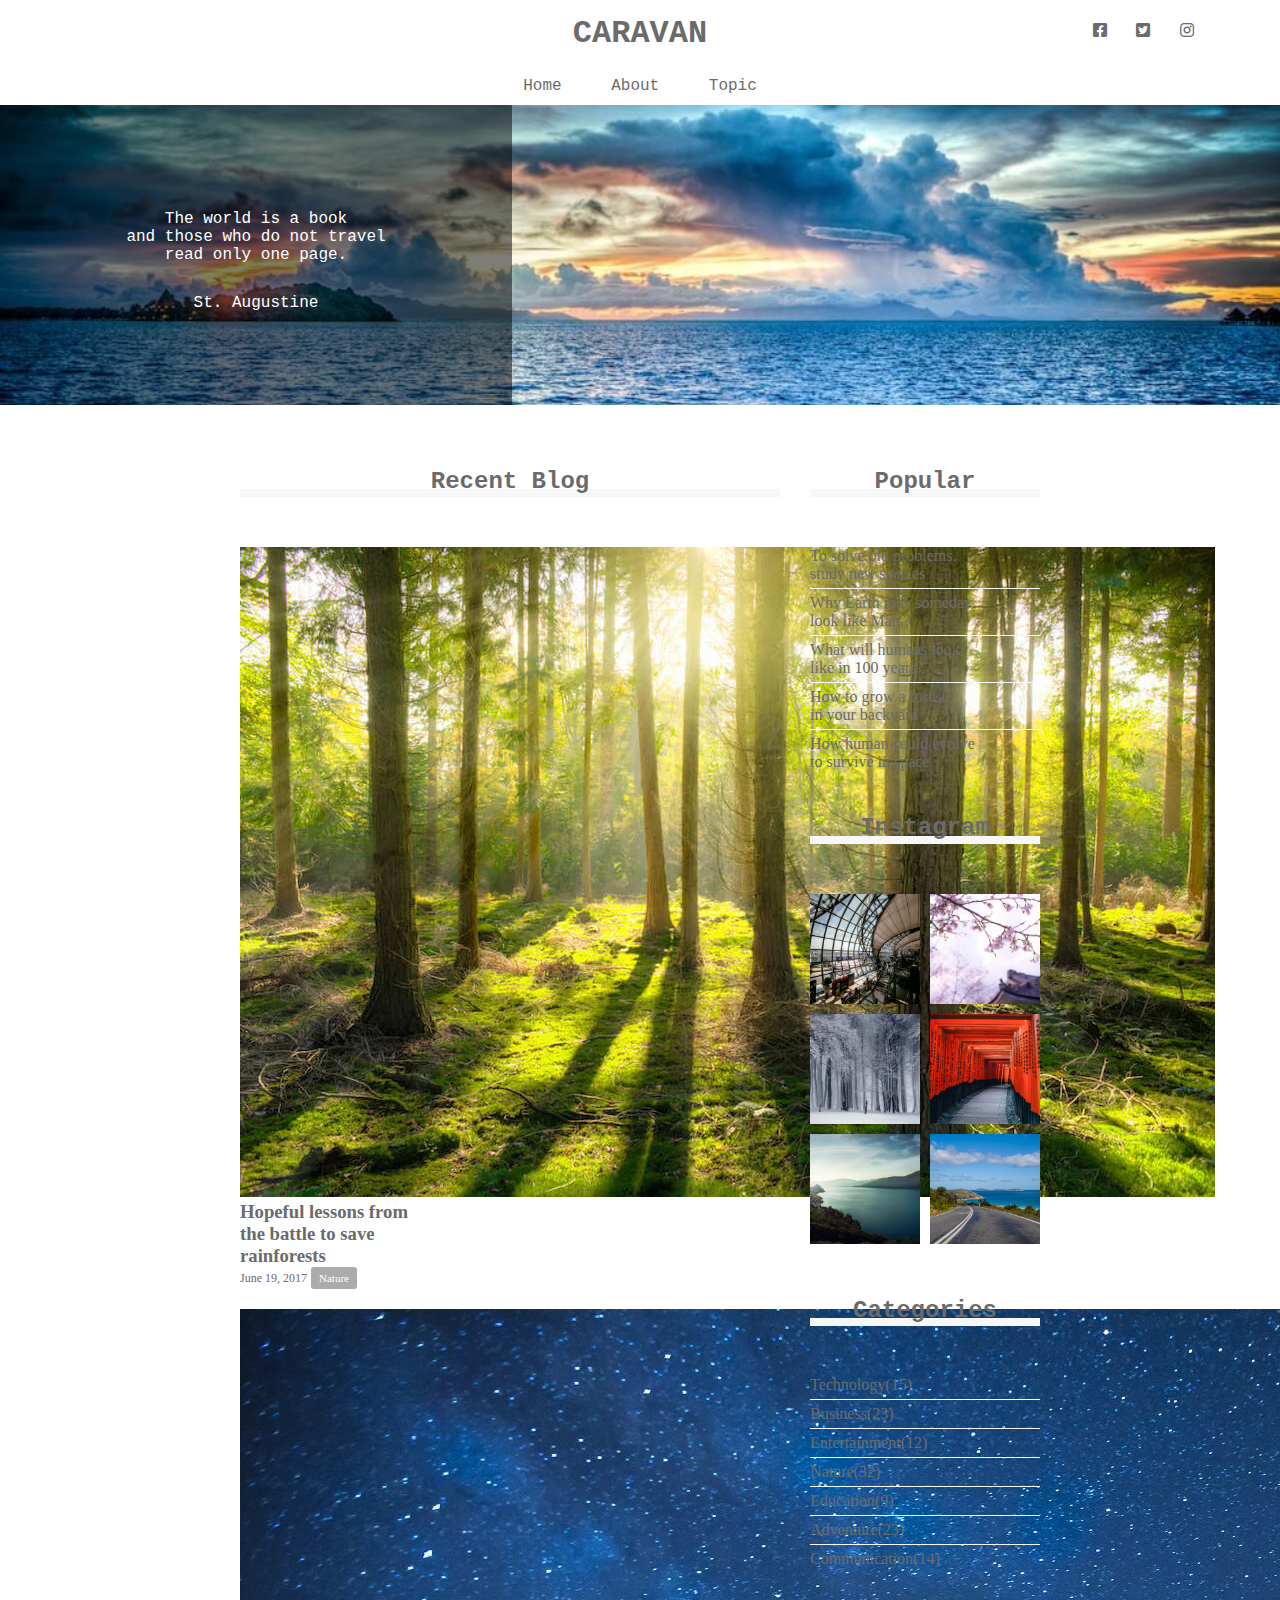
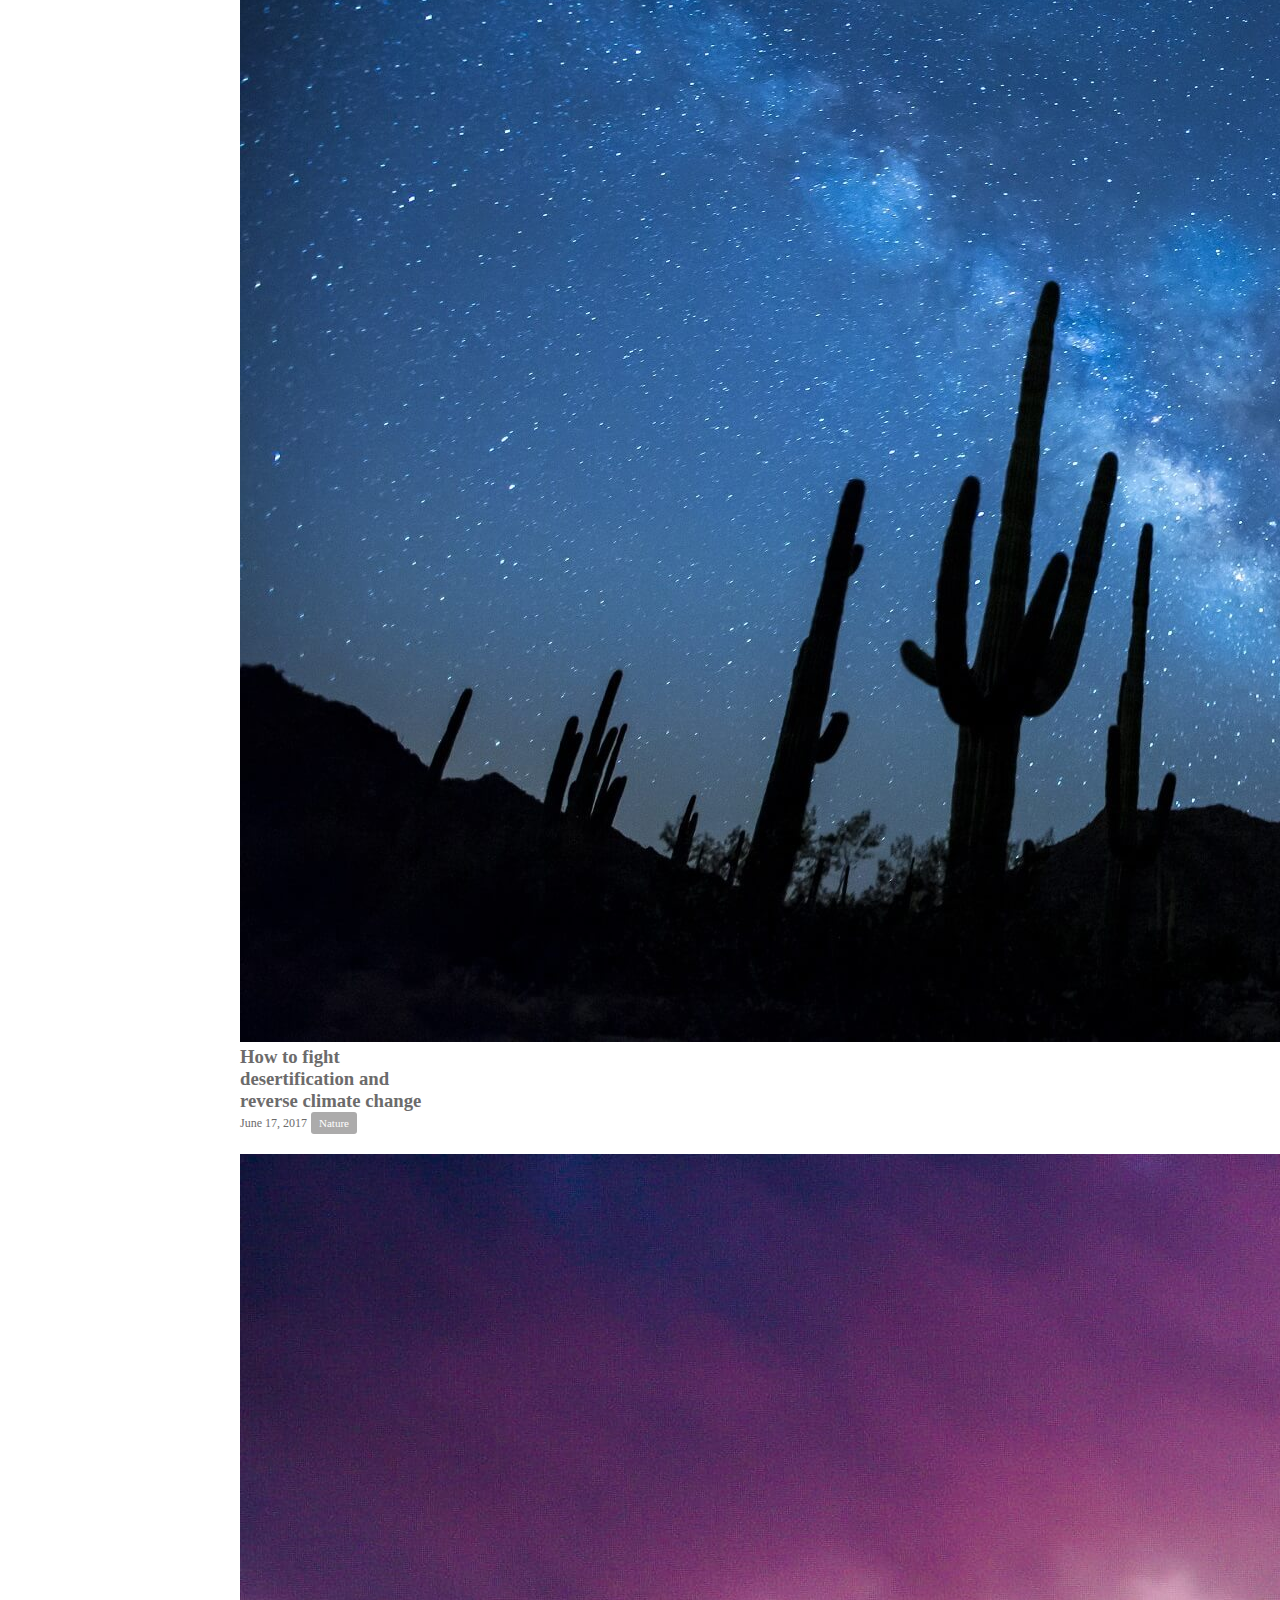
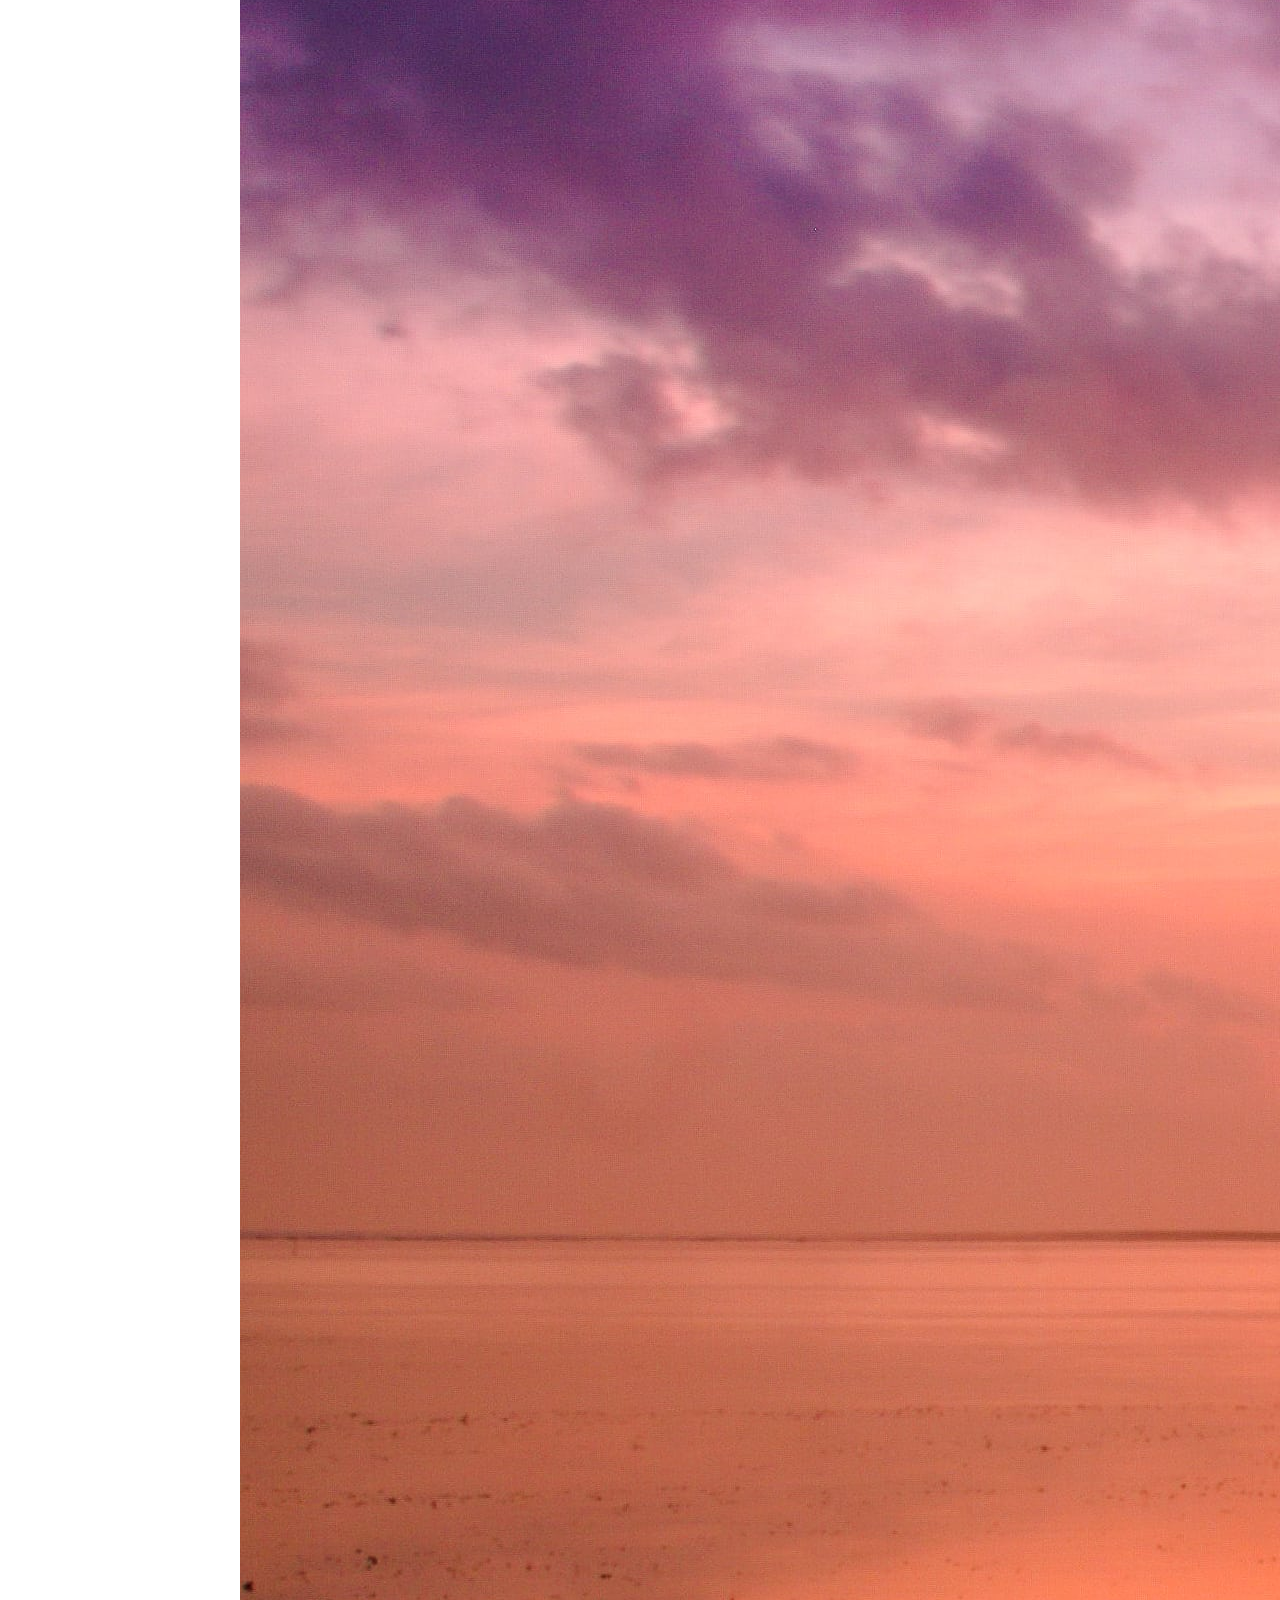
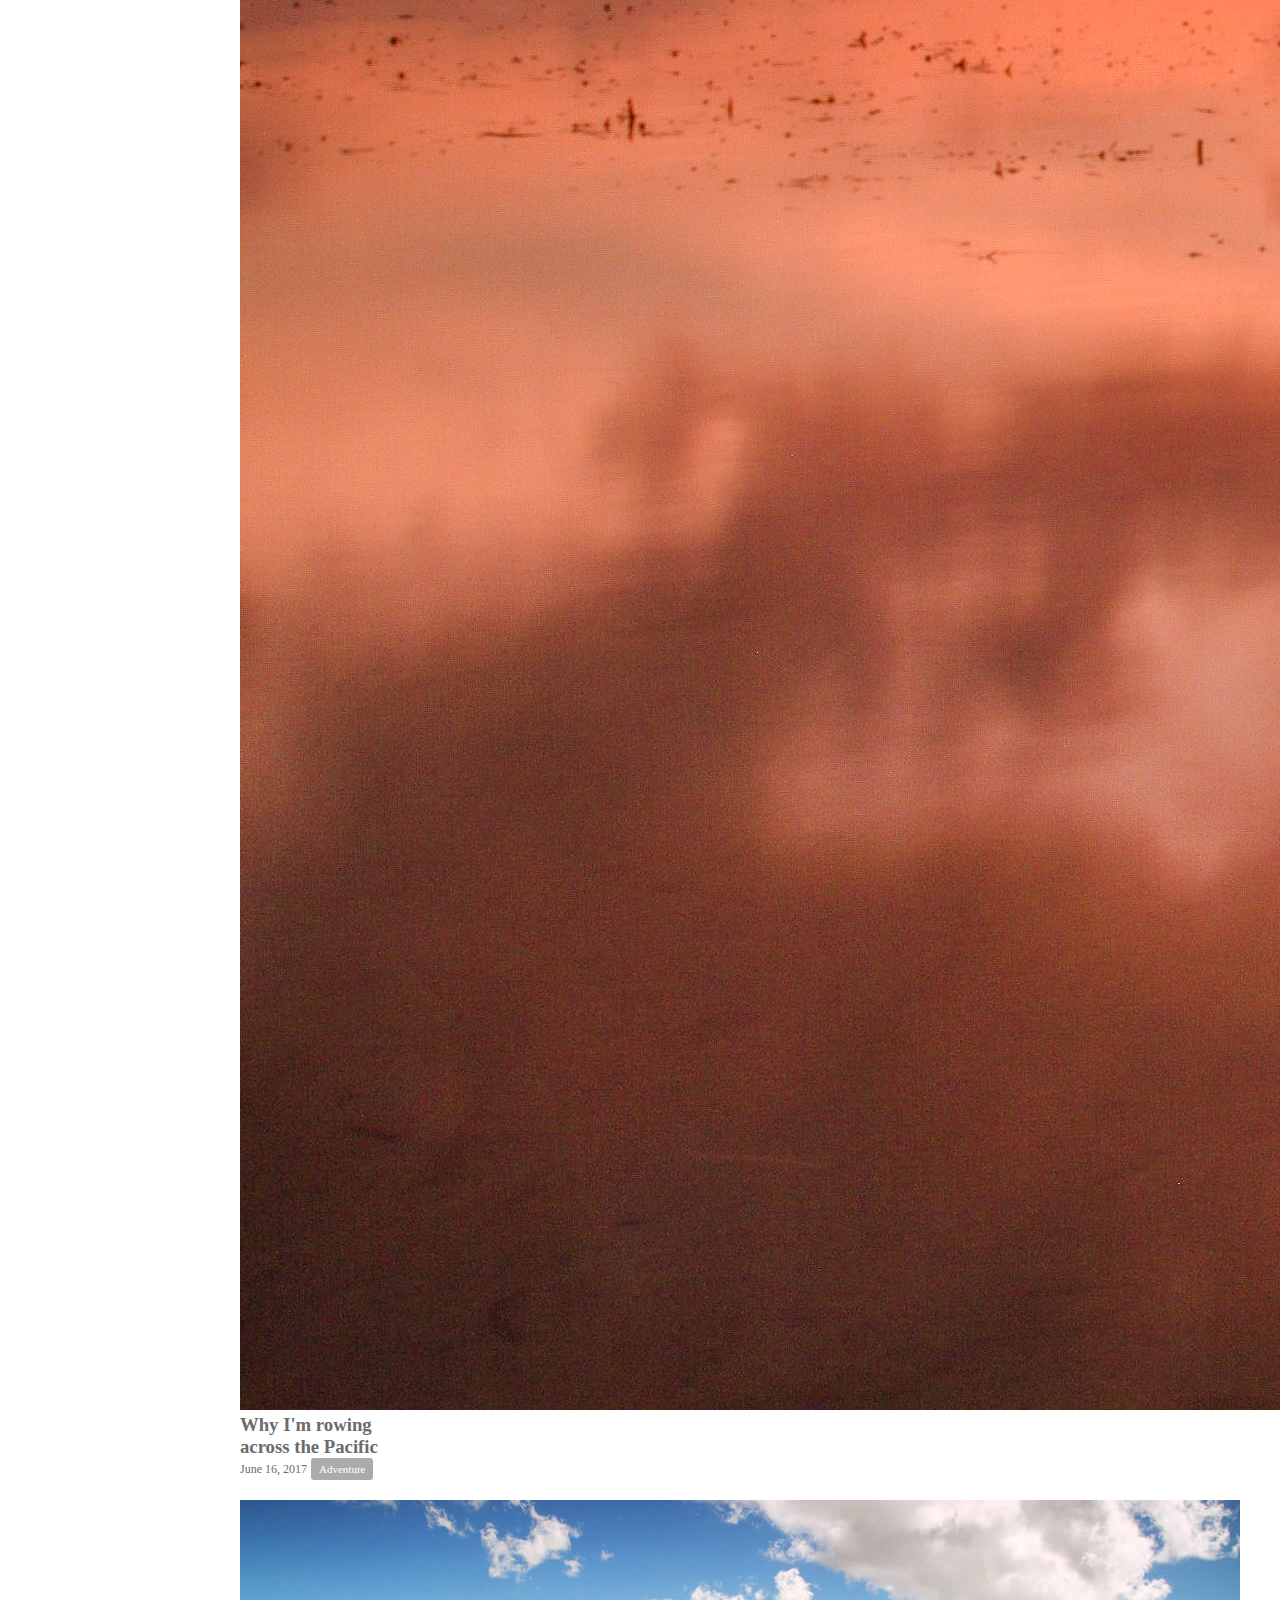
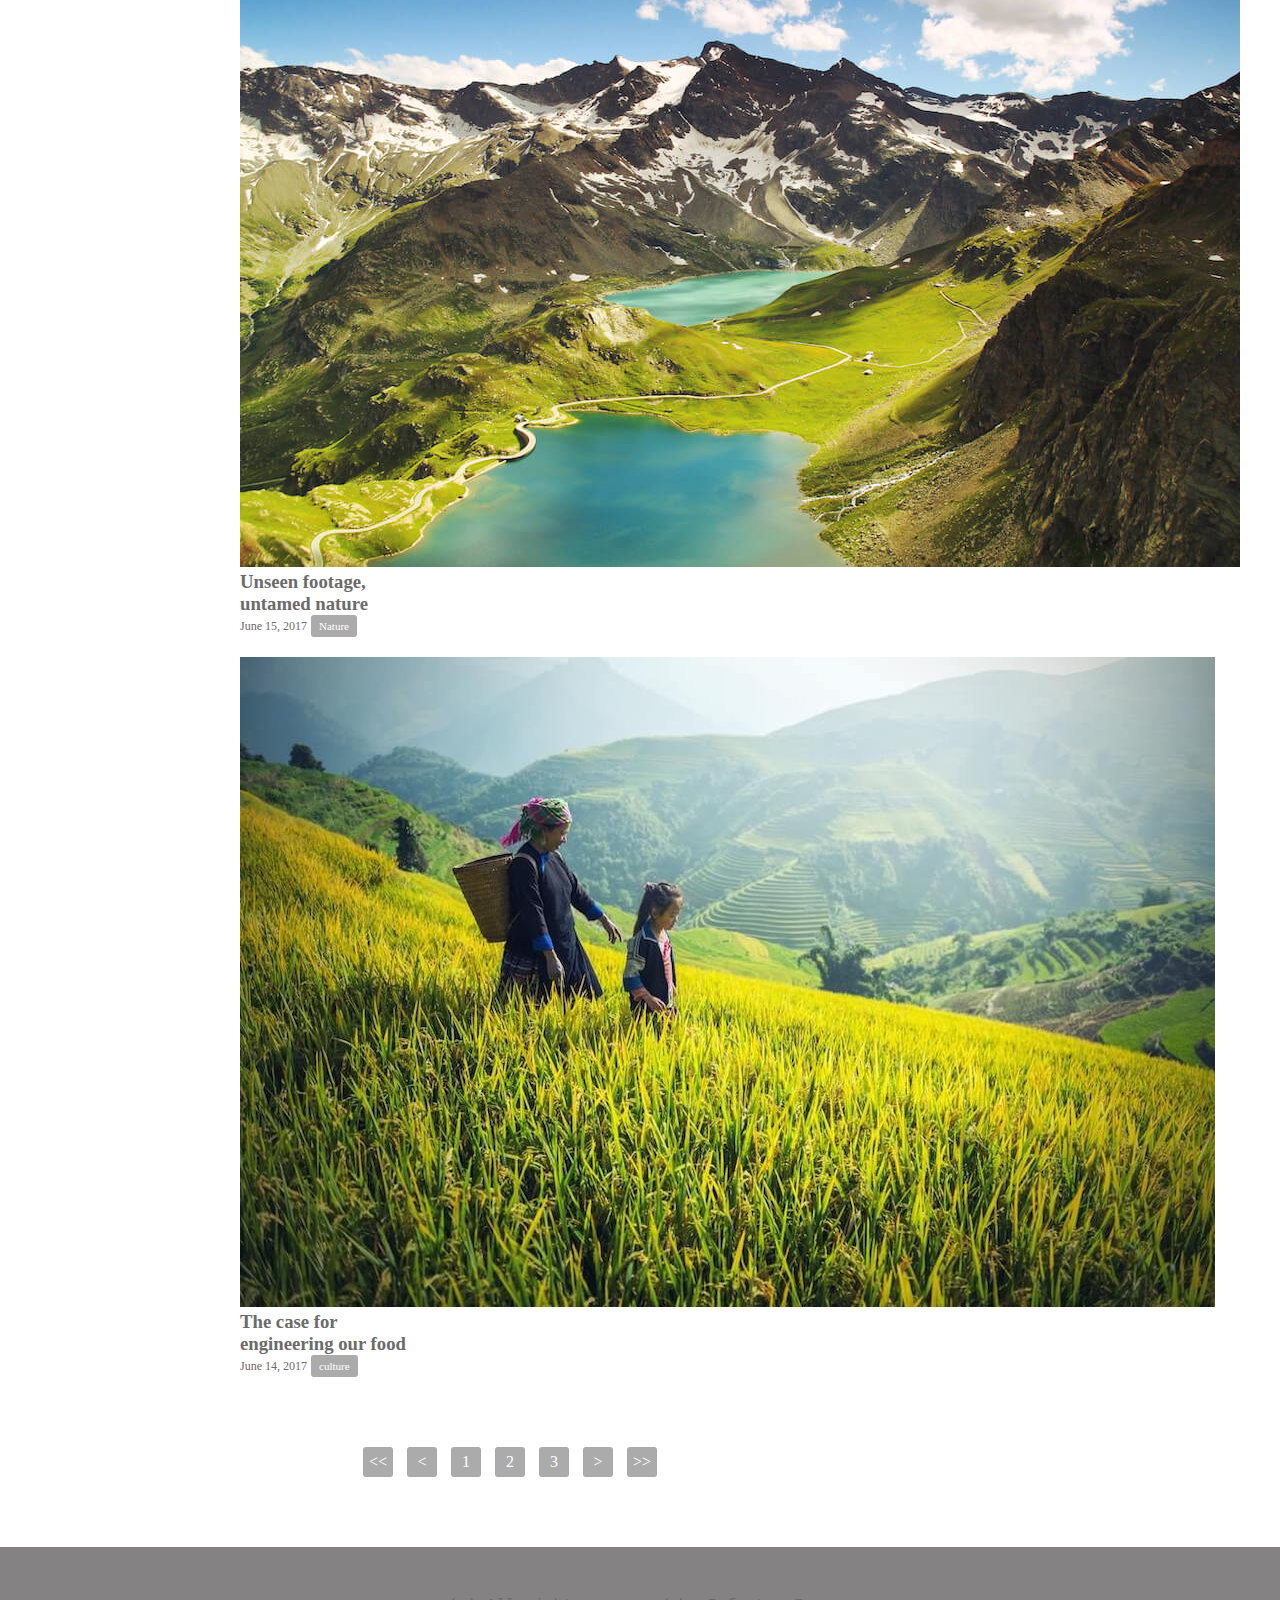
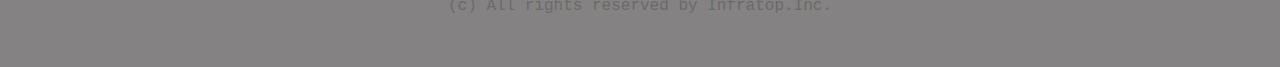
<file: caravan/index.html>
<!DOCTYPE html>
<html>
<head>
	<meta charset="utf-8">
	<meta name="viewport" content="width=device-width. initial-scale=1.0">
	<link rel="stylesheet" href="https://use.fontawesome.com/releases/v5.0.13/css/all.css">
	<link rel="stylesheet" href="style.css">
	<title>CARAVAN</title>
</head>

<body>

	<header>
		<h1 class="headline">
			<a href="index.html">CARAVAN</a>
		</h1>
		<div class="social">
			<i class="fab fa-facebook-square"></i>
			<i class="fab fa-twitter-square"></i>
			<i class="fab fa-instagram"></i>
		</div>
	</header>
	<nav>
		<ul class="nav-list">
			<li class="nav-list-item">
				<a href="index.html"> Home</a>
			</li>
			<li class="nav-list-item">About</li>
			<li class="nav-list-item">Topic</li>
		</ul>
	</nav>

	<div class="main-visual">
		<div class="main-visual-content">
			<p class="main-visual-text">
				The world is a book<br>
				and those who do not travel<br>
				read only one page.
			</p>
			<p class="main-visual-name">
				St. Augustine
			</p>
		</div>
	</div>

	<main class="clearfix">
		<section class="blog">
			<h2 class="blog-headline">Recent Blog</h2>
			<div class="blog-box">
				<div class="blog-item clearfix">
					<img class="blog-image" src="img/forest.jpg">
					<section class="blog-text">
						<h3 class="blog-text-headline">
						<a href="single.html">
							Hopeful lessons from<br>
							the battle to save<br>
							rainforests
						</a>
					</h3>
					<p class="blog-date">June 19, 2017</p>
					<span class="category">Nature</span>
					</section>
				</div>
				<div class="blog-item clearfix">
					<img class="blog-image" src="img/desert.jpg">
					<section class="blog-text">
						<h3 class="blog-text-headline">
						<a href="single.html">
							How to fight<br>
							desertification and<br>
							reverse climate change
						</a>
					</h3>
					<p class="blog-date">June 17, 2017</p>
					<span class="category">Nature</span>
					</section>
				</div>
				<div class="blog-item clearfix">
					<img class="blog-image" src="img/sunset.jpg">
					<section class="blog-text">
						<h3 class="blog-text-headline">
						<a href="single.html">
							Why I'm rowing<br>
							across the Pacific<br>
						</a>
					</h3>
					<p class="blog-date">June 16, 2017</p>
					<span class="category">Adventure</span>
					</section>
				</div>
				<div class="blog-item clearfix">
					<img class="blog-image" src="img/italy.jpg">
					<section class="blog-text">
						<h3 class="blog-text-headline">
						<a href="single.html">
							Unseen footage,<br>
							untamed nature
						</a>
					</h3>
					<p class="blog-date">June 15, 2017</p>
					<span class="category">Nature</span>
					</section>
				</div>
				<div class="blog-item clearfix">
					<img class="blog-image" src="img/asia.jpg">
					<section class="blog-text">
						<h3 class="blog-text-headline">
						<a href="single.html">
							The case for<br>
							engineering our food
						</a>
					</h3>
					<p class="blog-date">June 14, 2017</p>
					<span class="category">culture</span>
					</section>
				</div>
			</div>
			<div class="pagination">
				<p><<</p>
				<p><</p>
				<p>1</p>
				<p>2</p>
				<p>3</p>
				<p>></p>
				<p>>></p>
			</div>
		</section>
		<div class="sidebar">
			<section class="popular">
				<h2 class="sidebar-headline">Popular</h2>
				<div class="sidebar-contents">
					<p class="popular-text">To solve old problems.<br>study new species</p>

					<p class="popular-text">Why Earth may someday<br>look like Mars?</p>

					<p class="popular-text">What will humans look<br>like in 100 years?</p>

					<p class="popular-text">How to grow a forest<br>in your backyard</p>

					<p class="popular-text">How human could evolve<br>to survive in space</p>
				</div>
			</section>
			<section class="instagram">
				<h2 class="instagram-headline">Instagram</h2>
				<div class="sidebar-contents clearfix">
					<div class="instagram-box"></div>
					<div class="instagram-box"></div>
					<div class="instagram-box"></div>
					<div class="instagram-box"></div>
					<div class="instagram-box"></div>
					<div class="instagram-box"></div>
				</div>
			<section class="categories">
				<h2 class="categories-headline">Categories</h2>
				<div class="sidebar-contents">
					<div class="categories-text">Technology(15)</div>
					<div class="categories-text">Business(23)</div>
					<div class="categories-text">Entertainment(12)</div>
					<div class="categories-text">Nature(32)</div>
					<div class="categories-text">Education(9)</div>
					<div class="categories-text">Adventure(23)</div>
					<div class="categories-text">Communication(14)</div>
				</div>
			</section>
		</div>
	</main>

	<footer>
		<p class="footer-text">(c) All rights reserved by Infratop.Inc. </p>
	</footer>
</body>
</html>
</file>
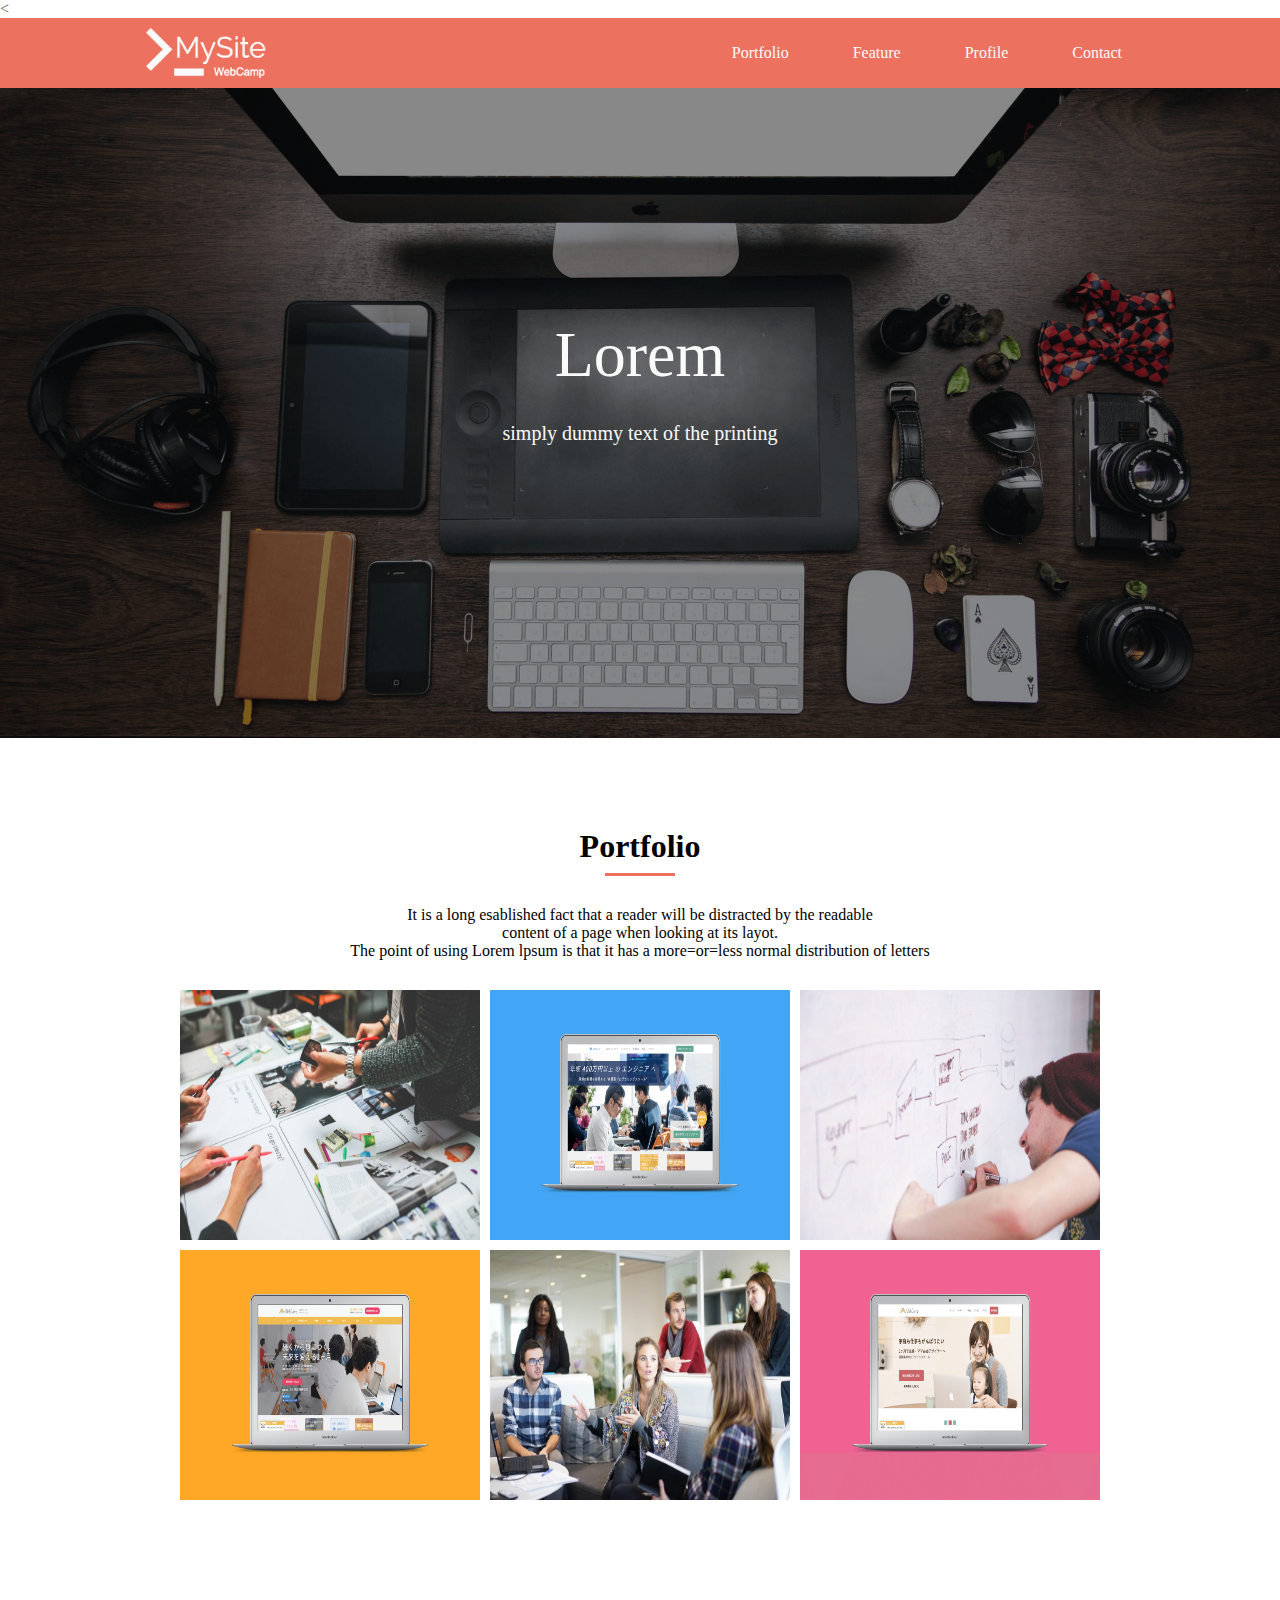
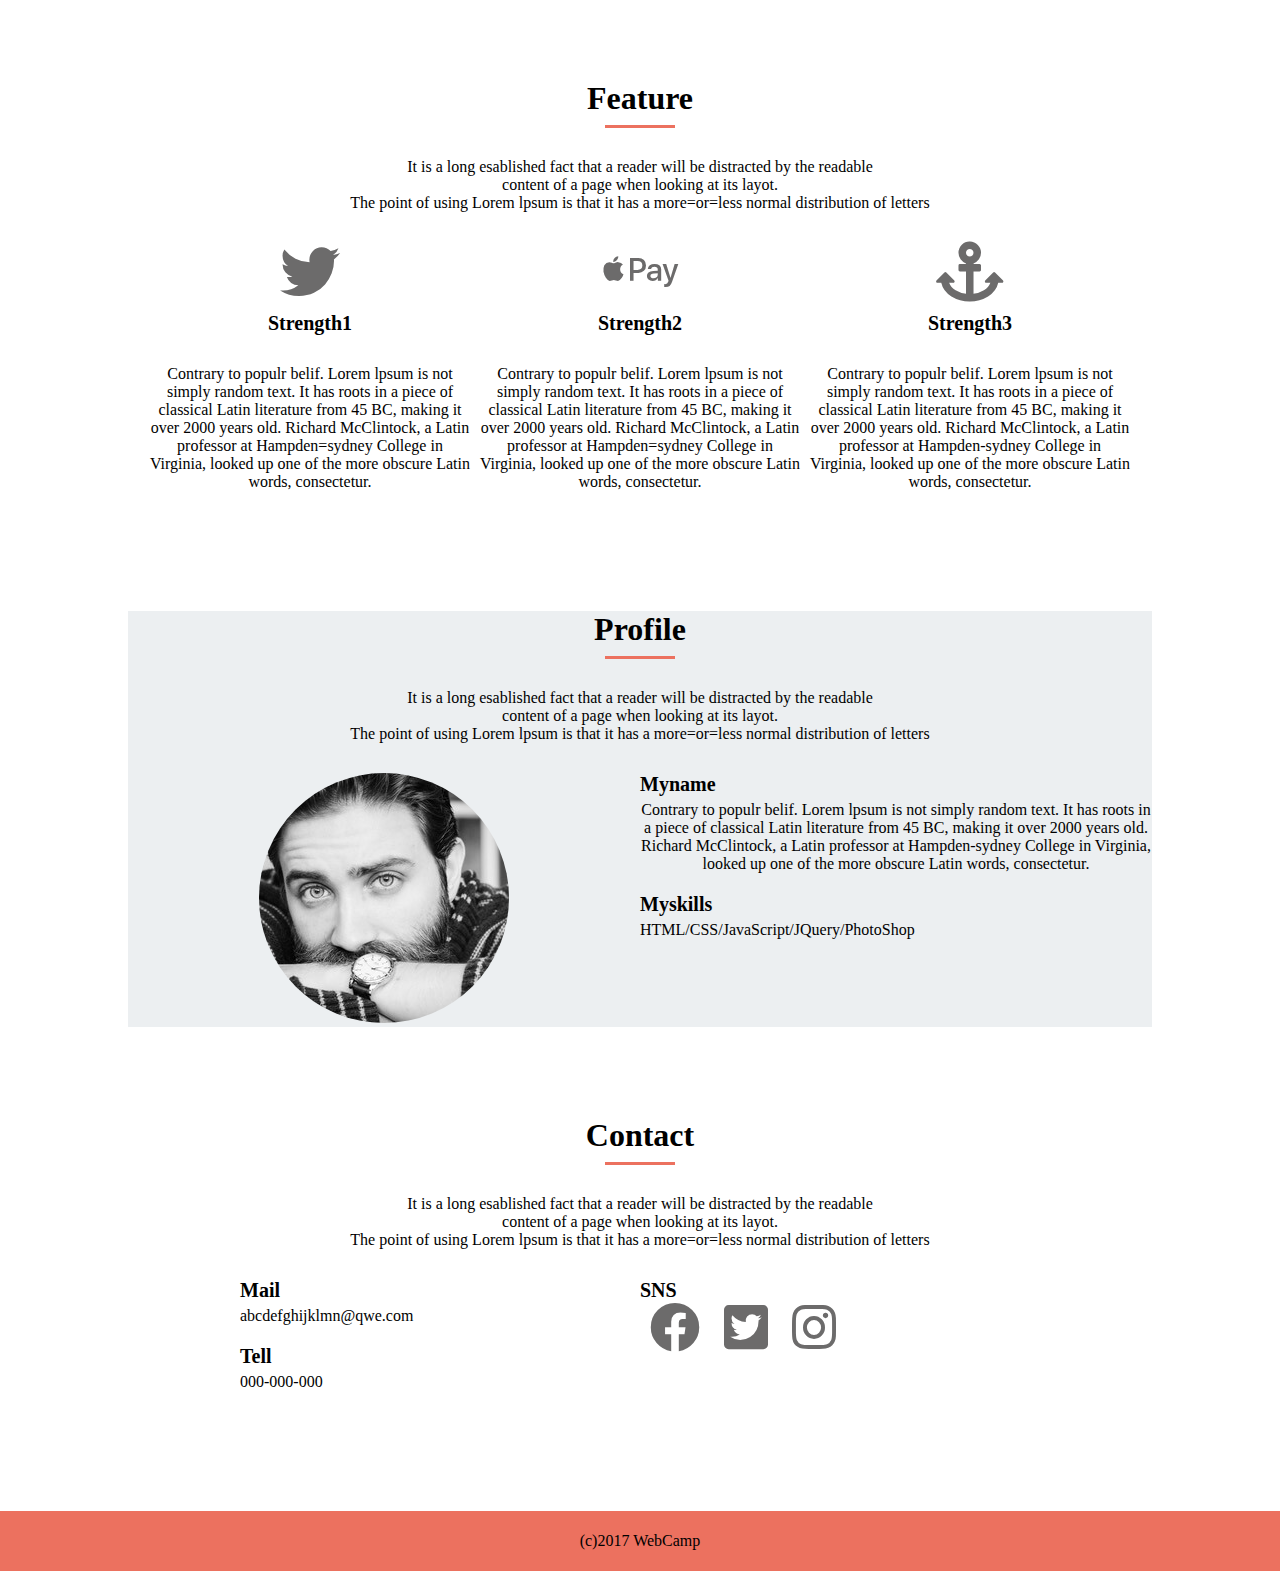
<file: caravan/1-10/index.html>
<!DOCTYPE html>
<html lang="ja">
<head>
	<meta charset="utf-8">
	<<meta name="viewport" content="width=device-width, initial-scale=1.0">
	<link rel="stylesheet" href="https://use.fontawesome.com/releases/v5.0.13/css/all.css">
	<link rel="stylesheet" href="style.css">
	<title>10章</title>
</head>
<body>
	<header>
		<nav class="navigation">
				<img src="img/logo.png">

			<ul class="navi-list">
				<li class="list-item">Portfolio</li>
				<li class="list-item">Feature</li>
				<li class="list-item">Profile</li>
				<li class="list-item">Contact</li>
			</ul>

			<div class="hum">
				<div class="hum-item"></div>
				<div class="hum-item"></div>
				<div class="hum-item"></div>
			</div>
		</nav>
	</header>

	<div class="main-visual">
		<div class="main-visual-content">
			<p class="main-visual-title">Lorem</p>
			<p class="main-visual-text">simply dummy text of the printing</p>
		</div>
	</div>

	<section class="pf">
		<div class="pf-box">
		 <h2 class="pf-headline">Portfolio</h2>
		 <div class="border-bottom"></div>
		  <p class="pf-text">It is a long esablished fact that a reader will be distracted by the readable<br> 	
			content of a page when looking at its layot.<br>
			The point of using Lorem lpsum is that it has a more=or=less normal distribution of letters</p>
			<div class="clearfix">
				<img class="odd pf-img" src="img/sketch.jpg">
				<img class="even pf-img color" src="img/websuku.png">
				<img class="odd pf-img" src="img/write.jpg">
				<img class="even pf-img color" src="img/webcamp.png">
				<img class="odd pf-img" src="img/talk.jpg">
				<img class="even pf-img color" src="img/webcamp-mother.png">
			</div>
		</div>

	</section>

	<secton>
		<div class="feature">
		<h2 class="f-hedline">Feature</h2>
		 <div class="border-bottom"></div>
		<p class="f-text">It is a long esablished fact that a reader will be distracted by the readable<br>
			content of a page when looking at its layot.<br>
			The point of using Lorem lpsum is that it has a more=or=less normal distribution of letters</p>
			<div class="clearfix">
		<div class="strength">
			<i class="fab fa-twitter big"></i>
			<h3 class="s-headline">Strength1</h3>
			<p class="s-text">Contrary to populr belif. Lorem lpsum is not simply random text. It has roots in a piece of classical Latin literature from 45 BC, making it over 2000 years old. Richard McClintock, a Latin professor at Hampden=sydney College in Virginia, looked up one of the more obscure Latin words, consectetur.</p>
		</div>
		<div class="strength">
			<i class="fab fa-apple-pay big"></i>
			<h3 class="s-headline">Strength2</h3>
			<p class="s-text">Contrary to populr belif. Lorem lpsum is not simply random text. It has roots in a piece of classical Latin literature from 45 BC, making it over 2000 years old. Richard McClintock, a Latin professor at Hampden=sydney College in Virginia, looked up one of the more obscure Latin words, consectetur.</p>
		</div>
		<div class="strength">
			<i class="fas fa-anchor big"></i>
			<h3 class="s-headline">Strength3</h3>
			<p class="s-text">Contrary to populr belif. Lorem lpsum is not simply random text. It has roots in a piece of classical Latin literature from 45 BC, making it over 2000 years old. Richard McClintock, a Latin professor at Hampden-sydney College in Virginia, looked up one of the more obscure Latin words, consectetur.</p>
		</div>
			</div>
		</div>
	</secton>

	<section>
		<div class="profile">
			<h2 class="p-headline">Profile</h2>
			 <div class="border-bottom"></div>
				<p class="p-text">It is a long esablished fact that a reader will be distracted by the readable<br>
			content of a page when looking at its layot.<br>
			The point of using Lorem lpsum is that it has a more=or=less normal distribution of letters</p>
				<div class="p-main clearfix">
					<div class="p-main-img"><img class="p-img" src="img/my-icon.jpg"></div>

					<div class="p-main-content">
						<h3 class="s-myname">Myname</h3>
						<p class="p-main-text">Contrary to populr belif. Lorem lpsum is not simply random text. It has roots in a piece of classical Latin literature from 45 BC, making it over 2000 years old. Richard McClintock, a Latin professor at Hampden-sydney College in Virginia, looked up one of the more obscure Latin words, consectetur.</p>
						<h3 class="s-myskills">Myskills</h3>
						<p class="p-main-text2">HTML/CSS/JavaScript/JQuery/PhotoShop</p>
					</div>
				</div>
		</div>
	</section>

	<section>
		<div class="contact">
			<h2 class="c-headline">Contact</h2>
			 <div class="border-bottom"></div>
				<p class="p-text">It is a long esablished fact that a reader will be distracted by the readable<br>
			content of a page when looking at its layot.<br>
			The point of using Lorem lpsum is that it has a more=or=less normal distribution of letters</p>
			<div class="clearfix">
			<div class="contact-left">
				<h3 class="mail">Mail</h3>
				<p class="mail-address">abcdefghijklmn@qwe.com</p>
				<h3 class="tell">Tell</h3>
				<p class="phone-number">000-000-000</p>
			</div>
			<div class="contact-right">
				<h3 class="SNS">SNS</h3>
					<i class="fab fa-facebook contact-size"></i>
					<i class="fab fa-twitter-square contact-size"></i>
					<i class="fab fa-instagram contact-size"></i>
			</div>

		</section>

	<footer>
		<p class="footer-text">(c)2017 WebCamp</p>
	</footer>

</body>
</html>
</file>
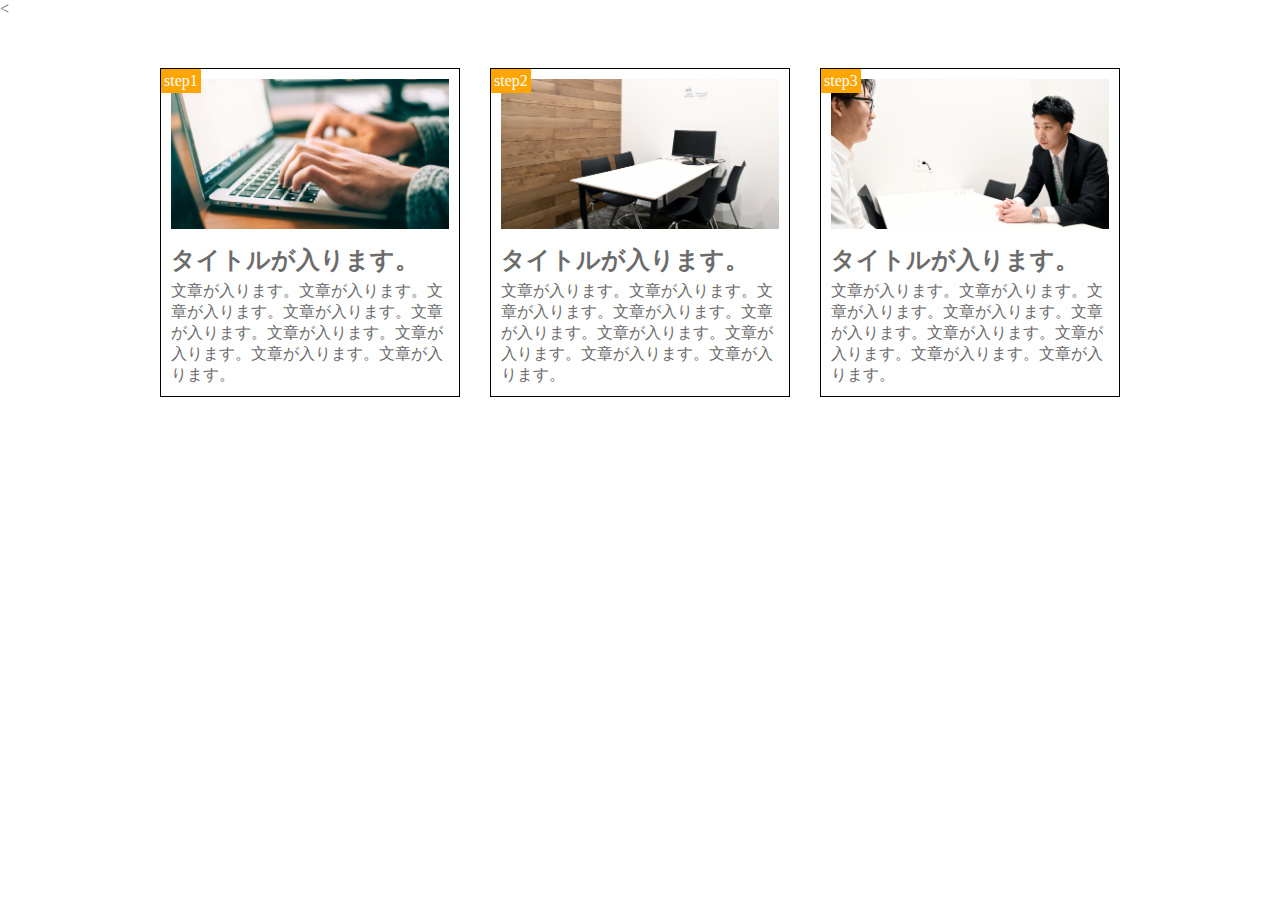
<file: 9章　課題/Exercise-8.html>
<!DOCTYPE html>
<html lang="ja">
<head>
	<meta charset="utf-8">
	<<meta name="viewport" content="width=divice-width, initial-scale=1.0">
	<title>演習問題８</title>
	<link rel="stylesheet" href="https://maxcdn.bootstrapcdn.com/font-awesome/4.7.0/css/font-awesome.min.css">
	<link rel="stylesheet" href="style-8.css">
</head>
<body>
	<main class="clearfix">
		<div class="step-box">
			<div class="step-img-1"></div>
			<div class="step-num">step1</div>
			<h2 class="title">タイトルが入ります。</h2>
			<p class="text">文章が入ります。文章が入ります。文章が入ります。文章が入ります。文章が入ります。文章が入ります。文章が入ります。文章が入ります。文章が入ります。</p>
		</div>

		<div class="step-box">
			<div class="step-img-2"></div>
			<div class="step-num">step2</div>
			<h2 class="title">タイトルが入ります。</h2>
			<p class="text">文章が入ります。文章が入ります。文章が入ります。文章が入ります。文章が入ります。文章が入ります。文章が入ります。文章が入ります。文章が入ります。</p>
		</div>

		<div class="step-box">
			<div class="step-img-3"></div>
			<div class="step-num">step3</div>
			<h2 class="title">タイトルが入ります。</h2>
			<p class="text">文章が入ります。文章が入ります。文章が入ります。文章が入ります。文章が入ります。文章が入ります。文章が入ります。文章が入ります。文章が入ります。</p>
		</div>
	</main>
</body>
</html>
</file>
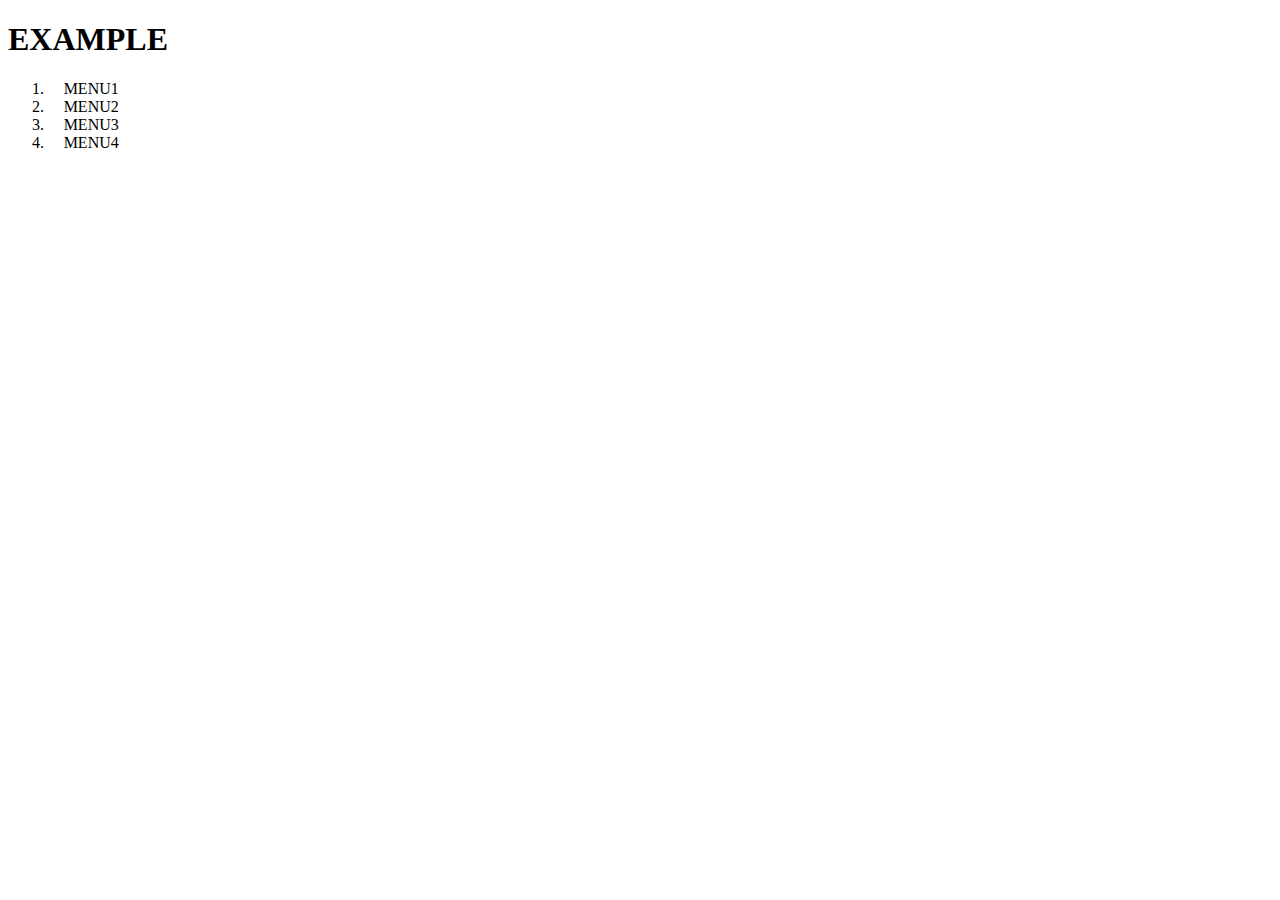
<file: caravan/1-4.html>
<!DOCTYPE html>
<html>
<head>
	<meta charset="utf-8">
	<title>EXAMPLE</title>
	<link rel="stylesheet" href="style4.css">
</head>
<body>
	<header>
		<h1 class="hedline">EXAMPLE</h1>
		<nav class="nav">
			<ol class="list">
				<li class="list-item">MENU1</li>
				<li class="list-item">MENU2</li>
				<li class="list-item">MENU3</li>
				<li class="list-item">MENU4</li>
			</ol>
		</nav>
	</header>
	


</body>
</html>
</file>
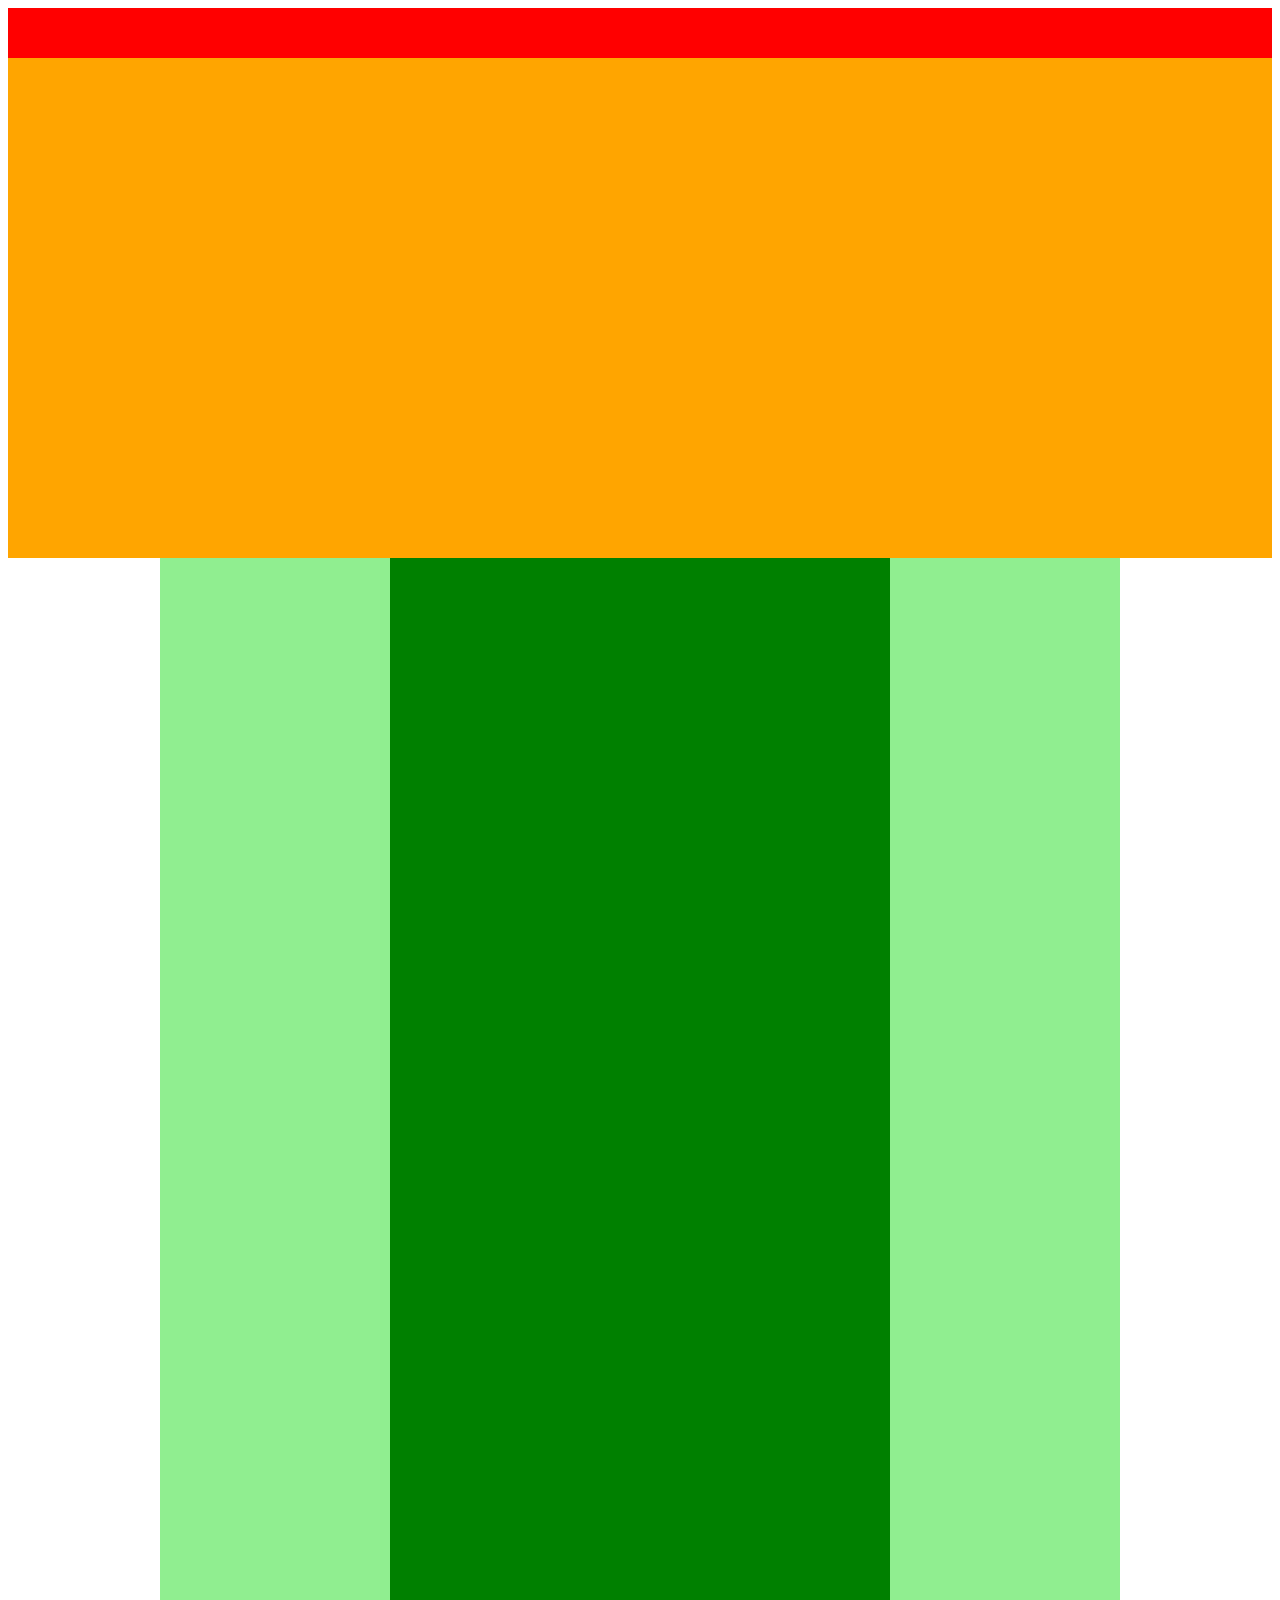
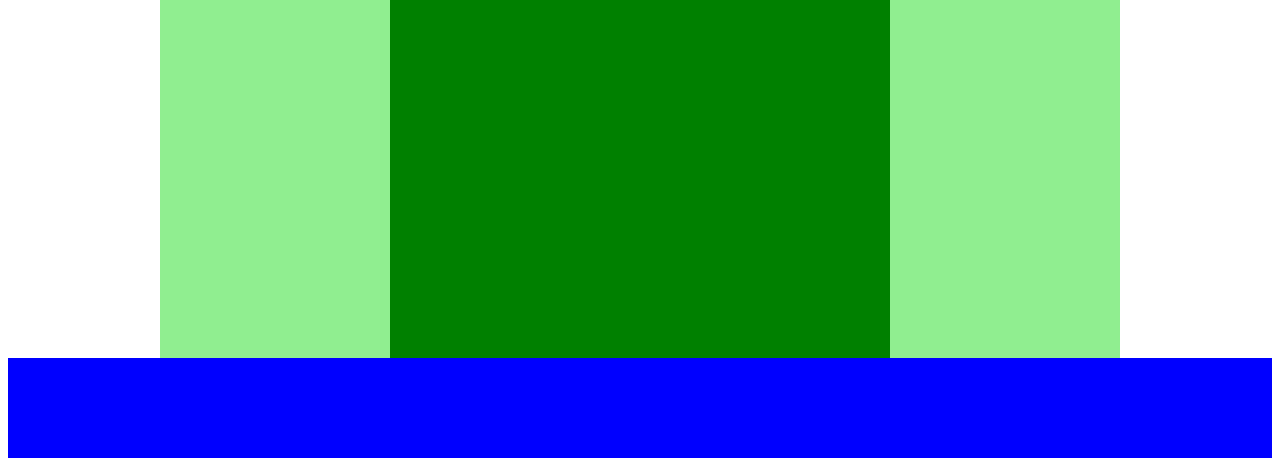
<file: Exercise/Exersice-2.html>
<!DOCTYPE html>
<html>
<head>
	<meta charset="utf-8">
	<link rel="stylesheet" href="style.css">
	<title></title>
</head>
<body>
	<div class="header"></div>
	<div class="main-visual"></div>
	<div class="main clearfix">
		<div class="sidebar-right"></div>
		<div class="blog"></div>
		<div class="sidebar-left"></div>
	</div>
	<div class="footer"></div>

</body>
</html>
</file>
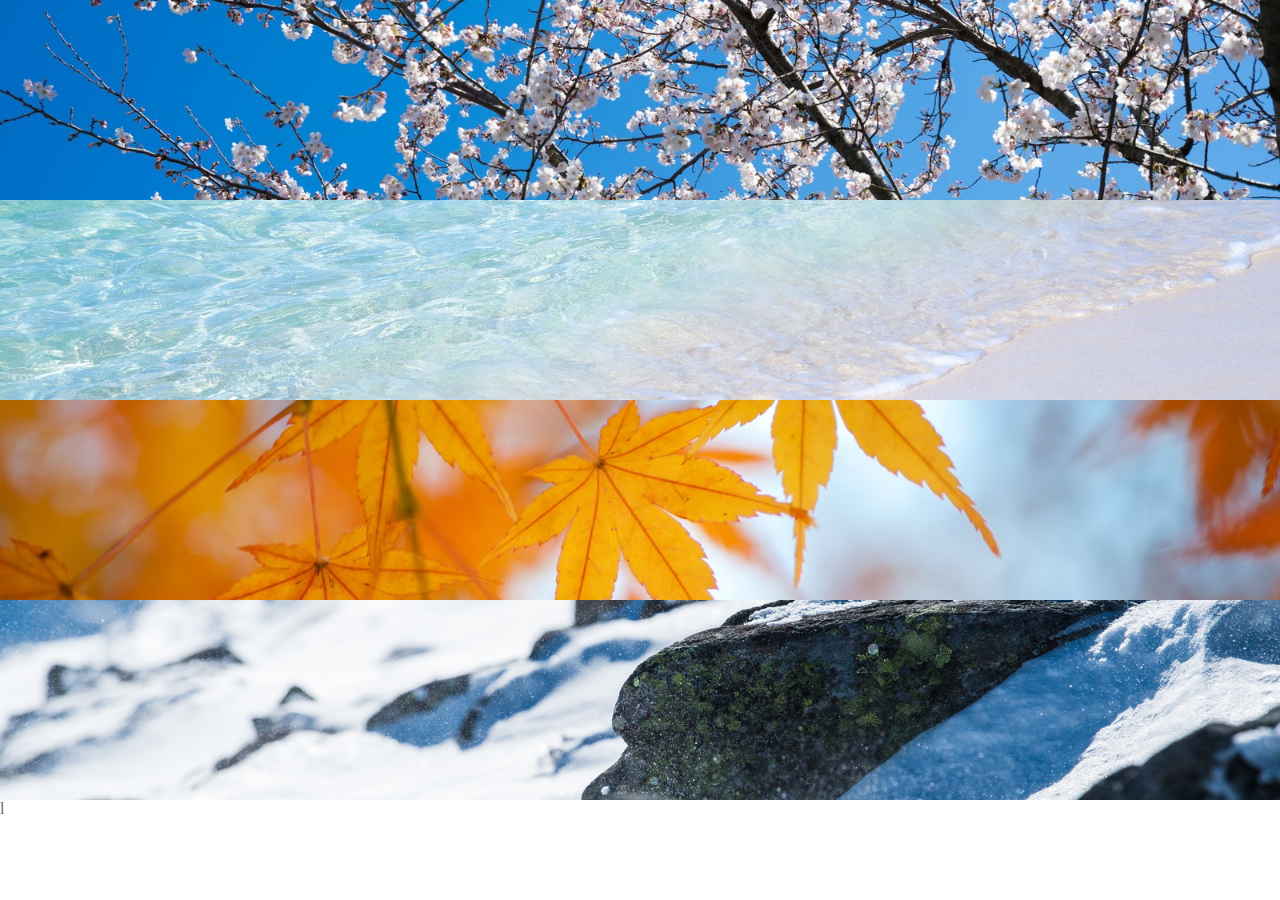
<file: Exercise/Exersice-5.html>
<!DOCTYPE html>
<html lang="ja">
<meta charset="utf-8">
<link rel="stylesheet" href="style-5.css">
<head>
	<title>演習問題5</title>
</head>
<body>
	<div class="main-visual-1"></div>
	<div class="main-visual-2"></div>
	<div class="main-visual-3"></div>
	<div class="main-visual-4"></div>


</body>
</html>l
</file>
<file: caravan/style.css>
*{
	margin: 0;
	padding: 0;
	box-sizing: border-box;
	color: #6c6b6b;
}

a {
	text-decoration: none;
}

.clearfix::after {
	content:"";
	display: block;
	clear: both;
}

header, nav, h2, .main-visual, footer {
	font-family: Chalkduster, "Bradley Hand", Courier, "Segoe Print", sans-serif;
}

header {
	position: relative;
	width: 90%;
	padding: 15px 0;
	margin: 0 auto;
	text-align: center;
}

header .headline{
	font-size: 32px;
}

.social {
	position: absolute;
	top: 22px;
	right: 22px;
}

.social i {
	display: inline-block;
	margin-left: 20px;
}

.nav-list {
	text-align: center;
	padding: 10px 0;
	margin: 0 auto;
}

.nav-list-item {
	list-style: none;
	display: inline-block;
	margin: 0 20px;
}

.main-visual {
	width: 100%;
	height: 300px;
	background-image: url(img/mv.jpg);
	background-size: cover;
	background-position: center;
}

.main-visual-content {
	width: 40%;
	height: 300px;
	background-color: rgba( 0, 0, 0, 0.5);
	text-align: center;
	padding-top: 105px;
}

.main-visual-text {
	color: #fff;
}

.main-visual-name{
	margin-top: 30px;
	color: #fff;
}

main {
	width: 800px;
	margin: 0 auto;
	padding: 70px 0;
}

.blog {
	width: 540px;
	float: left;
	margin-right: 30px;
}

.blog-headline {
	border-bottom: 8px solid #f7f7f7;
	text-align: center;
	line-height: 0.6;
}

.blog-box {
	padding-top: 50px;
}

.blog-item {
	padding-bottom: 20px;
}

.blog-date {
	display: inline-block;
	font-size: 12px;
}

.category {
	display: inline-block;
	padding: 5px 8px;
	background-color: #acabab;
	border-radius: 3px;
	color: #fff;
	font-size: 11px;
}

.pagination {
	text-align: center;
	padding-top: 50px;
}

.pagination p {
	display: inline-block;
	width: 30px;
	height: 30px;
	margin: 0 5px;
	color: #fff;
	background-color: #acabab;
	border-radius: 3px;
	line-height: 30px;
}

.sidebar {
	width: 230px;
	float: left;
}

.sidebar-headline, .instagram-headline, .categories-headline {
	border-bottom: 8px solid #f7f7f7;
	text-align: center;
	line-height: 0.6;
}

.sidebar-contents {
	padding: 50px 0;
}

.popular-text, .categories-text {
	padding-bottom: 5px;
	border-bottom: 1px solid #f7f7f7;
	margin-bottom: 5px;
}

.popular-text:last-child, .categories-text:last-child {
	margin: 0;
	padding: 0;
	border: none;
}

.instagram-box {
	float: left;
	width: 110px;
	padding-top: 110px;
	background-size: cover;
	background-position: center;
}

.instagram-box:nth-child(odd) {
	margin: 0 10px 10px 0;
}

.instagram-box:nth-child(1) {
	background-image:url(img/airport.jpg);
}
.instagram-box:nth-child(2) {
	background-image:url(img/japan.jpg);
}
.instagram-box:nth-child(3) {
	background-image:url(img/snow.jpg);
}
.instagram-box:nth-child(4) {
	background-image:url(img/japan2.jpg);
}
.instagram-box:nth-child(5) {
	background-image:url(img/lake.jpg);
}
.instagram-box:nth-child(6) {
	background-image:url(img/road.jpg);
}

footer {
	width: 100%;
	height: 120px;
	text-align: center;
	padding: 50px 0;
	background-color: #848282;
}

footer-text {
	color: #fff;
}

@media screen and (max-width:425px) {

	.header{
		width: 100%;
	}

	.social i {
		width: 100%;
	display: none;
}

.nav-list {
	width: 100%;
}

.nav-list-item {
	width: 100%;
	margin:0;
}

.main-visual-content {
	width: 100%;
	height: 100%;
}

main {
	width: 100%;
}

.blog {
	width: 100%;
	float: none;
	margin: 0;
}
.blog-image {
	width: 49%;
	height: auto;
	margin-left:25.5%;
}
.blog-text{
	margin:0 auto;
}

.pagination {
	width: 100%;
}

.sidebar {
	width: 100%;
	float: none;
}

.instagram-box {
	float: none;
	width: 100%;
}

.category {
	width: 100%;
	display: none;
}
.instagram-box:nth-child(odd) {
	margin-right:0;
}


footer {
	width: 100%;
}

}
</file>
<file: caravan/1-10/style.css>
* {
	margin: 0;
	padding: 0;
	box-sizing: border-box;
	color: #6c6b6b;
}

.clearfix::after {
	content:"";
	display: block;
	clear: both;
}

header {
	width: 100%;
	height: 70px;
	background-color: #EC715F;
}

.navigation {
	width: 1024px;
	margin: 0 auto;
}

.navi-list {
	float: right;
}


nav img{
	height: 70px;
}

.list-item {
	display: inline-block;
	font-size: 16px;
	color: #FAFAFA;
	margin: auto 30px;
	line-height: 70px;
}


.main-visual {
	height: 650px;
	background-image: url(img/mv.png);
	background-position: bottom;
	background-size: cover;
}

.main-visual-content {
	width: 400px;
	height: 200px;
	padding-top: 200px;
	margin: 0 auto;
	text-align: center;
}

.main-visual-title {
	font-size: 64px;
	margin-bottom: 10px;
	color: #FAFAFA;
}

.main-visual-text {
	font-size: 20px;
	color: #FAFAFA;
}

.pf {
	height: 900px
	background-color: #ECEFF1;
}

.pf-box {
width: 920px;
/*height: 900px;*/
margin: 0 auto;
padding-bottom: 80px;
}


 h2 {
	font-size: 32px;
	padding-bottom: 8px;
	margin-top: 90px;
	position: relative;
	color: #000000;
	text-align: center;
}

.border-bottom {
	width: 70px;
	height: 3px;
	background-color: #EC715F;
	margin: 0 auto;
}

h3 {
	font-size: 20px;
	color: #000000;
}

p {
	font-size: 16px;
	color: #000000;
	text-align: center;
	margin: 30px 0;
}

.pf-img {
	float: left;
	width: 300px;
	height: 250px;
	margin-right: 10px;
	margin-bottom: 10px;
}


.pf-img:nth-child(3n) {
	margin-right: 0;
}

.pf-img:last-child(-n+3) {
	margin-bottom: 90px;
}

.feature {
	width: 980px;
	padding: 90px auto;
	margin: 0 auto 90px;
}

.f-headline {
	font-size: 32px;
	color: #000000;
	text-align: center;
	position: relative;
	margin: 0 auto;
	padding: 8px;
}

.f-text {
	font-size: 16px;
	color: #000000;
	text-align: center;
	margin: 30px auto;
}

.strength:nth-child(2) {
	margin: 0 10px;
}

.strength {
	float: left;
	width: 320px;
	text-align: center;

}

.big {
	font-size: 60px;
	margin: 0 auto;
}

.s-headline {
	font-size: 20px;
	color: #000000;
	margin: 10px 0 10px;
	text-align: center;
}

.s-text {
	font-size: 16px;
	color: #000000;
}

.profile {
	width: 1024px;
	background-color: #ECEFF1;
	padding: 90px auto;
	margin: 0 auto 90px;
}

.p-main-img {
	float: left;
	width: 512px;
	text-align: center;
}

.p-img {
	width: 250px;
	height: 250px;
	border-radius: 100%;
}


.p-main-content {
	float: left;
	width: 512px;
	height: auto;
}

.p-main-text {
	margin: 5px 0 20px;
}

.p-main-text2 {
	margin-top: 5px;
	text-align: left;
}

.contact {
	width: 800px;
	padding: 90px auto;
	margin: 0 auto 90px;
}

.contact-left {
	float: left;
	width: 400px;
}

.mail-address {
	margin: 5px 0 20px;
	text-align: left;
}

.phone-number {
	margin-top: 5px;
	text-align: left;
}

.contact-right {
	float: left;
	width: 400px;
}

.contact-size {
	font-size: 50px;
	margin: 0 10px;
}

footer {
	height: 60px;
	background-color: #EC715F;
}

.footer-text {
	font-size: 16px
	color: #FAFAFA;
	line-height: 60px;
}

@media screen and (max-width:768px) {

	header {
	width: 90%;
	height: 50px;
	margin: 0 5%;
	background-color: #EC715F;
	}

	.hum {
		float: right;
		width: 45px;
		height: 45px;
		background-color: ;
	}

	.hum-item {
		float: right;
		width: 40px;
		height: 1px;
		color: black;
	}

	.list-item {
		display: none;
	}

	.main-visual {
		width: 90%;
	height: 650px;
	margin-left: 5%;
	margin-right: 5%;
	background-image: url(img/mv.png);
	background-position: bottom;
	background-size: cover;
	}

.main-visual-title {
	font-size: 40px;
	margin-bottom: 10px;
	color: #FAFAFA;
}

.main-visual-text {
	font-size: 18px;
	color: #FAFAFA;
}

.pf {
	height: 90%;
	background-color: #ECEFF1;
	text-align: center;
	margin-left: 5%;
	margin-right: 5%;
}

.pf-box {
width: 90%;
/*height: 900px;*/
margin: 0 auto;
padding-bottom: 80px;
}

.pf-img:nth-child(even) {
	float: none;
	width: 300px;
	height: 250px;
	margin: 0 auto;
	margin-bottom: 10px;
}

.odd {
	display: none;
}


.pf-img color {
	float: none;

}


.feature {
	width: 90%;
	padding: 90px auto;
	margin: 0 auto 90px;
}

.strength {
	float: none;
	width: 320px;
	text-align: center;
	margin: 0 auto;

}

.strength:nth-child(2) {
	margin: 0 auto;
}

.profile {
	width: 90%;
	background-color: #ECEFF1;
	padding: 90px auto;
	margin: 0 auto 90px;
}

.p-main-img {
	float: none;
	width: 90%;
	text-align: center;
}

.p-img {
	width: 250px;
	height: 250px;
	border-radius: 100%;
}


.p-main-content {
	float: none;
	width: 90%;
	height: auto;
	text-align: center;
}

.p-main-text {
	margin: 5px 0 20px;
}

.p-main-text2 {
	margin-top: 5px;
	margin-bottom: 90px;
	text-align: center;
}

.contact {
	width: 90%;
	padding: 90px auto;
	margin: 0 auto 90px;
}

.contact-left {
	float: none;
	width: 90%;
	text-align: center;
}

.mail-address {
	margin: 5px 0 20px;
	text-align: center;
}

.phone-number {
	margin-top: 5px;
	text-align: center;
}

.contact-right {
	float: none;
	width: 90%;
	text-align: center;
}

.contact-size {
	font-size: 50px;
	margin: 0 10px;
	text-align: center;
}

footer {
	height: 60px;
	margin: 0 5%;
	background-color: #EC715F;
}

}
</file>
<file: 9章　課題/style-8.css>
* {
	margin: 0;
	padding: 0;
	box-sizing: border-box;
	color: #6c6b6b;
}

.clearfix::after {
  content: "";
  display: block;
  clear: both;
}

main {
	width: 960px;
	margin: 50px auto;
}

.step-box {
	float: left;
	width: 300px;
	margin-right: 30px;
	padding: 10px;
	position: relative;
	border: 1px solid black;
}

.step-box:last-child{
	margin-right: 0;
}

.step-img-1 {
	height: 150px;
	background-image: url(img/flow01.png);
	background-position: bottom;
	background-size: cover;
}

.step-img-2 {
	height: 150px;
	background-image: url(img/flow02.png);
	background-position: bottom;
	background-size: cover;
}

.step-img-3 {
	height: 150px;
	background-image: url(img/flow03.png);
	background-position: bottom;
	background-size: cover;
}

.step-num{
	position: absolute;
	top: 0;
	left: 0;
	background-color: orange;
	color: #fff;
	padding: 3px;
}

.title{
	margin: 15px 0 5px;
}

@media screen and (max-width:768px) {
	
	main {
	width: 100%;
	margin: 50px auto;
}

.clearfix::after {
  content: "";
  display: none;
  clear: both;
}


.step-box {
	float: none;
	width: 90%;
	height: 100%;
	margin: 0 auto 20px;
	padding: 10px;
	position: relative;
	border: 1px solid black;
}

.step-box:last-child{
	margin-right: auto;
}

.step-img-1 {
	height: 300px;
	background-image: url(img/flow01.png);
	background-position: bottom;
	background-size: cover;
}

.step-img-2 {
	height: 300px;
	background-image: url(img/flow02.png);
	background-position: bottom;
	background-size: cover;
}

.step-img-3 {
	height: 300px;
	background-image: url(img/flow03.png);
	background-position: bottom;
	background-size: cover;
}

.step-num{
	top: 0;
	left: 0;
	background-color: orange;
	color: #fff;
	padding: 3px;
}

}
</file>
<file: caravan/style4.css>
header {
	width: 10%;
}

.headline {
	font-size: 22px;
}

.nav {text-align: center;}
</file>
<file: Exercise/style.css>
{
	margin: 0;
	padding: 0;
	box-sizing: border-box;
}

.clearfix::after {
	content: "";
	display: block;
	clear: both;
}

.header {
	height: 50px;
	background-color: red;
}

.main-visual {
	width: 100%;
	height: 500px;
	background-color: orange;
}

.main {
	width: 960px;
	margin: 0 auto;
}

.sidebar-right {
	width: 230px;
	height: 1400px;
	background-color: lightgreen;
	float: left;
}

.blog {
	width: 500px;
	height: 1400px;
	background-color: green;
	float: left;
}

.sidebar-left {
	width: 230px;
	height: 1400px;
	background-color: lightgreen;
	float: left;
}

.footer {
	height: 100px;
	background-color: blue;
}
</file>
<file: Exercise/style-5.css>
* {
	margin: 0;
	padding: 0;
	box-sizing: border-box;
	color: #6c6b6b;
}

.main-visual-1 {
	width: 100%;
	height: 200px;
	background-image: url(img/box1.jpg);
	background-position: center;
	background-size: cover;
}
.main-visual-2 {
	width: 100%;
	height: 200px;
	background-image: url(img/box2.jpg);
	background-position: center;
	background-size: cover;
}
.main-visual-3 {
	width: 100%;
	height: 200px;
	background-image: url(img/box3.jpg);
	background-position: center;
	background-size: cover;
}
.main-visual-4 {
	width: 100%;
	height: 200px;
	background-image: url(img/box4.jpg);
	background-position: center;
	background-size: cover;
}
</file>
